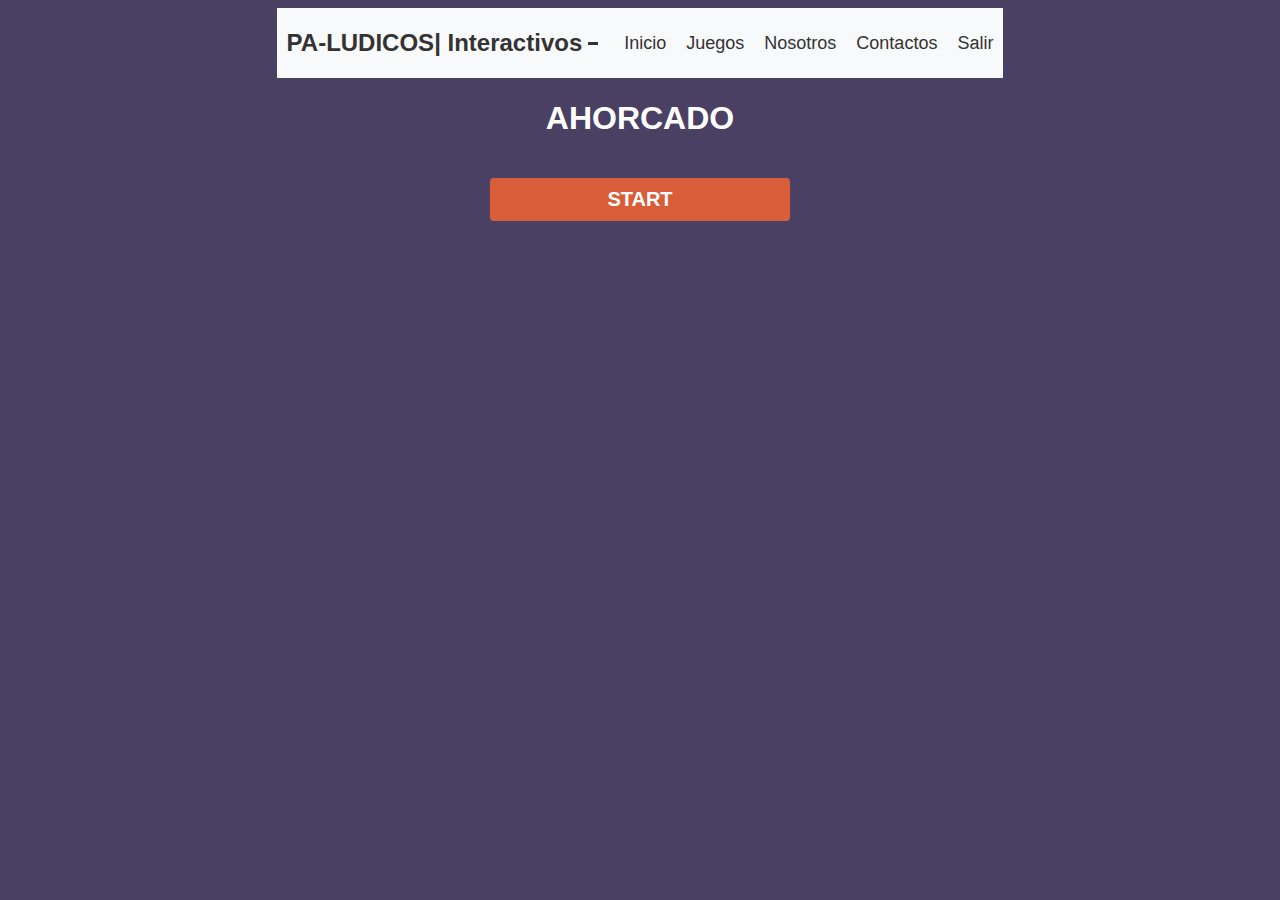
<file: juego2.html>
<!DOCTYPE html>
<html lang="en">
<head>
    <meta charset="UTF-8">
    <meta http-equiv="X-UA-Compatible" content="IE=edge">
    <meta name="viewport" content="width=device-width, initial-scale=1.0">
    <title>Ahorcado</title>

    <link href="http://fonts.cdnfonts.com/css/sf-pixelate" rel="stylesheet">
    <link rel="stylesheet" href="./css/juego2.css">
    <script type="text/javascript" src="./js/juego2.js" defer></script>
    
</head>
<header>
    <nav>
      <div class="container">
        <h1 class="navbar-brand">PA-LUDICOS| Interactivos</h1>
        <button class="navbar-toggler" aria-label="Toggle navigation">
          <span class="navbar-toggler-icon"></span>
        </button>
        <ul class="navbar-nav ml-auto">
          <li class="nav-item active"><a class="nav-link" href="home.php">Inicio</a></li>
          <li class="nav-item active"><a class="nav-link" href="menu_games.html">Juegos</a></li>
          <li class="nav-item"><a class="nav-link" href="nosotros.html">Nosotros</a></li>
          <li class="nav-item"><a class="nav-link" href="contactos.html">Contactos</a></li>
          <li class="nav-item"><a class="nav-link" href="index.html">Salir</a></li>
        </ul>
      </div>
    </nav>
  </header>
<body>
    <h1>AHORCADO</h1>
    <div class="container">
        <div id="gameContainer">
            <canvas id="canvas"></canvas>
            <div id="usedLetters"></div>
            <div id="wordContainer"></div>
        </div>
        <button id="startButton">START</button>
    </div>
</body>
</html>
</file>
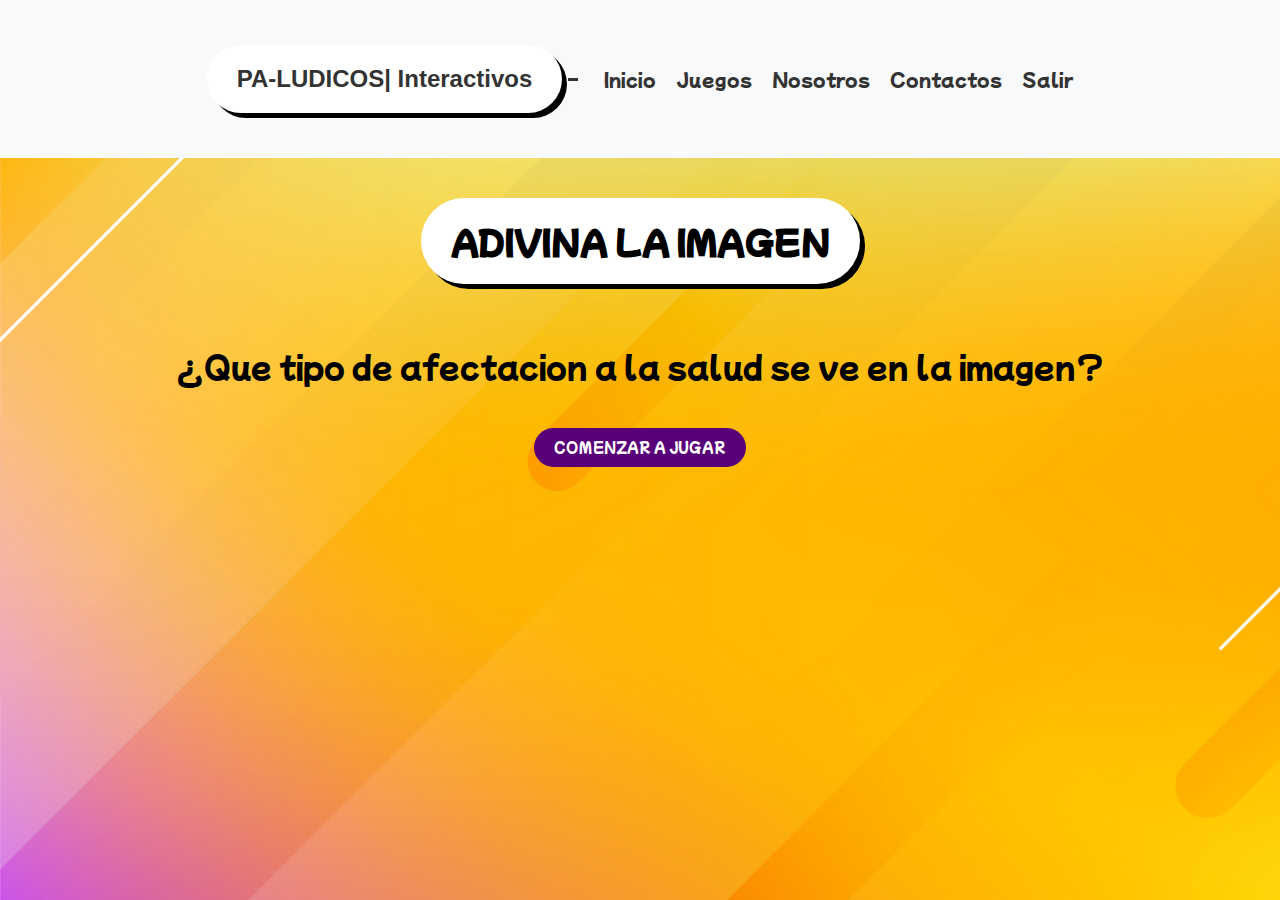
<file: juegos.html>
<!DOCTYPE html>
<html lang="es">

<head>
  <meta charset="UTF-8">
  <meta http-equiv="X-UA-Compatible" content="IE=edge">
  <meta name="viewport" content="width=device-width, initial-scale=1.0">
  <link rel="stylesheet" href="./css/style.css">
  <link rel="stylesheet" href="./css/style2.css">
  <link rel="stylesheet" href="./css/navbar.css">
  <title>ADIVINA LA IMAGEN</title>

</head>
<header>
  <nav>
    <div class="container">
      <h1 class="navbar-brand">PA-LUDICOS| Interactivos</h1>
      <button class="navbar-toggler" aria-label="Toggle navigation">
        <span class="navbar-toggler-icon"></span>
      </button>
      <ul class="navbar-nav ml-auto">
        <li class="nav-item active"><a class="nav-link" href="home.php">Inicio</a></li>
        <li class="nav-item active"><a class="nav-link" href="menu_games.php">Juegos</a></li>
        <li class="nav-item"><a class="nav-link" href="nosotros.php">Nosotros</a></li>
        <li class="nav-item"><a class="nav-link" href="contactos.php">Contactos</a></li>
        <li class="nav-item"><a class="nav-link" href="index.html">Salir</a></li>
      </ul>
    </div>
  </nav>
</header>

<body>
  <h1>ADIVINA LA IMAGEN</h1>

  <!-- Pantalla inicial -->
  <div id="pantalla-inicial">
    <p>¿Que tipo de afectacion a la salud se ve en la imagen?</p>
    <button class="btn" onclick="comenzarJuego()">COMENZAR A JUGAR</button>
  </div>

  <!-- Pantalla juego -->
  <div class="pantalla-juego" id="pantalla-juego">
    <img src="./img/HERIDA.jpg" alt="" id="imgImagen">
    <div class="opciones">
      <div class="opcion" id="op0" onclick="comprobarRespuesta(0)">
        <div class="letra" id="l0">A</div>
        <div class="nombre" id="n0">OPCION A</div>
      </div>
      <div class="opcion" id="op1" onclick="comprobarRespuesta(1)">
        <div class="letra" id="l1">B</div>
        <div class="nombre" id="n1">OPCION B</div>
      </div>
      <div class="opcion" id="op2" onclick="comprobarRespuesta(2)">
        <div class="letra" id="l2">C</div>
        <div class="nombre" id="n2">OPCION C</div>
      </div>
    </div>
  </div>
  <!-- Pantalla final -->
  <div id="pantalla-final">
    <h2>CORRECTAS: <span id="numCorrectas">3</span></h2>
    <h2>INCORRECTAS: <span id="numIncorrectas">2</span></h2>
    <button class="btn" onclick="volverAlInicio()">VOLVER AL INICIO</button>
  </div>

  <script src="./js/script.js"></script>
</body>

</html>
</file>
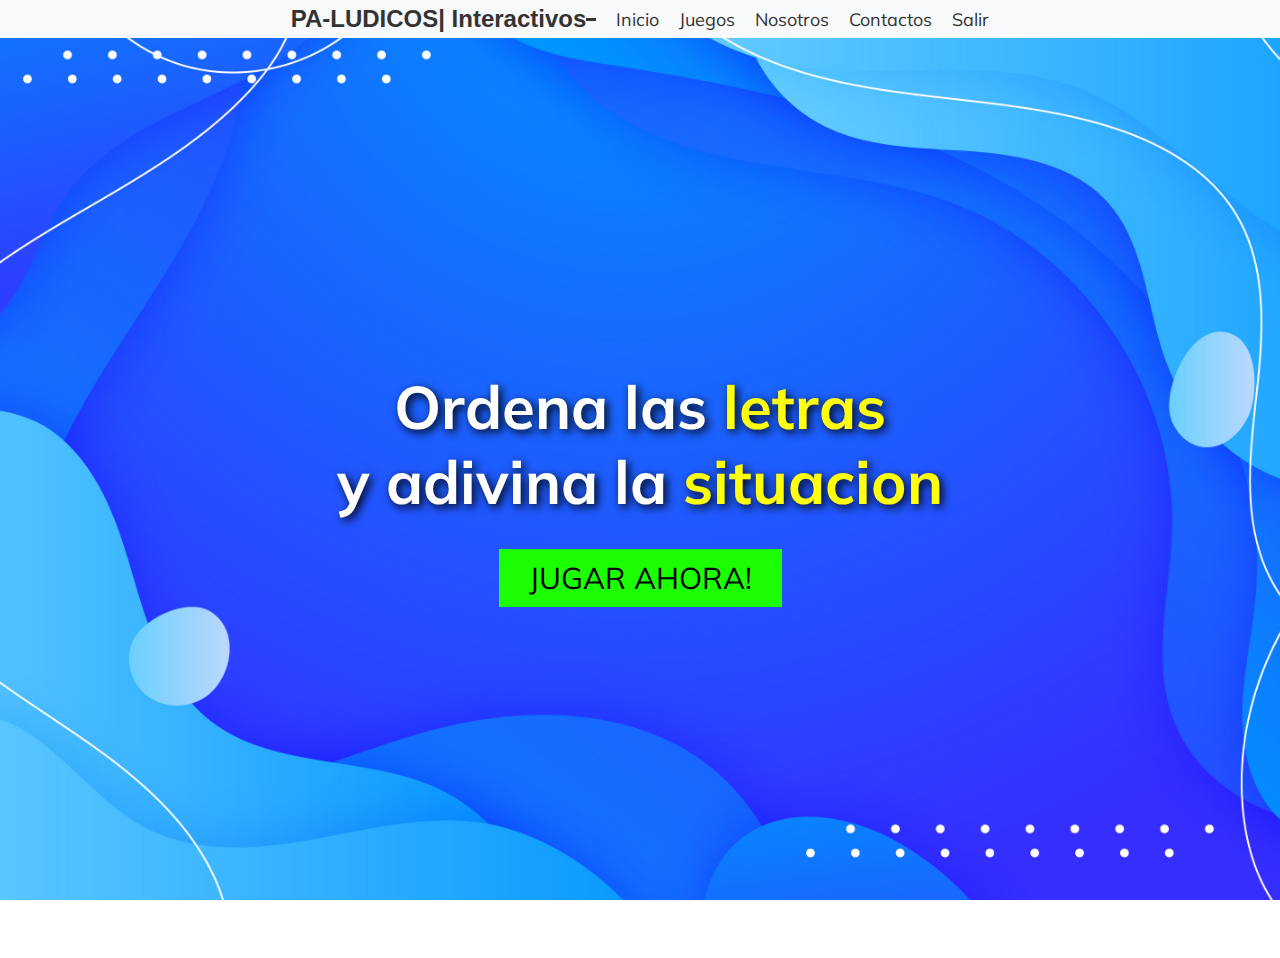
<file: juegos1.html>
<!DOCTYPE html>
<html lang="en">
<head>
    <meta charset="UTF-8">
    <meta http-equiv="X-UA-Compatible" content="IE=edge">
    <meta name="viewport" content="width=device-width, initial-scale=1.0">
    <link rel="stylesheet" href="https://cdnjs.cloudflare.com/ajax/libs/font-awesome/6.1.1/css/all.min.css" integrity="sha512-KfkfwYDsLkIlwQp6LFnl8zNdLGxu9YAA1QvwINks4PhcElQSvqcyVLLD9aMhXd13uQjoXtEKNosOWaZqXgel0g==" crossorigin="anonymous" referrerpolicy="no-referrer" />
    <link rel="stylesheet" href="./css/juego1.css">
    <link rel="stylesheet" href="./css/navbar.css">
    <title>PALABRAS DESORDENADAS</title>
    <style>
        header {
          background-color: #f8f9fa;
          /* Cambia el color de fondo según tus preferencias */
          padding: 5px 0;
        }
    
        nav {
          display: flex;
          justify-content: space-between;
          align-items: center;
          padding: 0 10px;
        }
    
        .container {
          max-width: 1200px;
          margin: 0 auto;
          display: flex;
          justify-content: space-between;
          align-items: space-between;
        }
    
        .navbar-brand {
          font-family: 'Quicksand', sans-serif;
          font-weight: 700;
          font-size: 24px;
          /* Tamaño de fuente del título */
          color: #333;
          /* Color del texto */
          text-decoration: none;
          /* Elimina subrayado */
        }
    
        .navbar-nav {
          list-style: none;
          margin: 0;
          padding: 0;
          display: flex;
          align-items: center;
        }
    
        .nav-item {
          margin-left: 20px;
          /* Espacio entre elementos de navegación */
        }
    
        .nav-link {
          font-size: 18px;
          /* Tamaño de fuente de los enlaces */
          color: #333;
          /* Color del texto */
          text-decoration: none;
          /* Elimina subrayado */
          transition: color 0.3s ease;
          /* Transición de color al pasar el ratón */
        }
    
        .nav-link:hover {
          color: #007bff;
          /* Cambia el color al pasar el ratón */
        }
    
        .navbar-toggler {
          border: none;
          background: transparent;
          cursor: pointer;
        }
    
        .navbar-toggler-icon {
          width: 10px;
          /* Ancho del ícono */
          height: 3px;
          /* Altura del ícono */
          background-color: #333;
          /* Color del ícono */
          display: block;
        }
    
        /* Media query para estilos responsivos */
        @media (max-width: 768px) {
          .container {
            padding: 0 5px;
            /* Reducción del espacio lateral en pantallas pequeñas */
          }
    
          .nav-item {
            margin-left: 10px;
            /* Espacio entre elementos de navegación en pantallas pequeñas */
          }
        }
      </style>
</head>
<header>
    <nav>
      <div class="container">
        <h1 class="navbar-brand">PA-LUDICOS| Interactivos</h1>
        <button class="navbar-toggler" aria-label="Toggle navigation">
          <span class="navbar-toggler-icon"></span>
        </button>
        <ul class="navbar-nav ml-auto">
          <li class="nav-item active"><a class="nav-link" href="home.php">Inicio</a></li>
          <li class="nav-item active"><a class="nav-link" href="menu_games.html">Juegos</a></li>
          <li class="nav-item"><a class="nav-link" href="nosotros.html">Nosotros</a></li>
          <li class="nav-item"><a class="nav-link" href="contactos.html">Contactos</a></li>
          <li class="nav-item"><a class="nav-link" href="index.html">Salir</a></li>
        </ul>
      </div>
    </nav>
  </header>
<body>
    <section id="pantalla-inicio">
        <h2>Ordena las <span>letras</span></h2>
        <h2>y adivina la <span>situacion</span></h2>
        <button onclick="comenzarJuego()">JUGAR AHORA!</button>
    </section>
    <section id="pantalla-juego">
        <h2>Ordena las <span>letras</span></h2>
        <h2>y adivina la <span>situacion</span></h2>

        <div class="contenedor-caso" id="caso">
            <div class="letra">A</div>
            <div class="letra">U</div>
            <div class="letra">X</div>
            <div class="letra">I</div>
            <div class="letra">L</div>
            <div class="letra">I</div>
            <div class="letra">O</div>
            <div class="letra">S</div>
        </div>

        <input type="text" id="casoIngresado" onkeyup="comparar()">

        <div id="myProgress">
            <div id="myBar"></div>
        </div>

        <div class="acertadas">
            <i class="fa-solid fa-thumbs-up"></i>
            <span id="contador">0</span>
        </div>
    </section>s
    <section id="pantalla-final">
        <h2>RESULTADO FINAL</h2>
        <h3 id="resultado">LOGRASTE DESCUBRIR <span id="acertadas">0</span>CASOS</h3>
        <button onclick="comenzarJuego()">JUGAR OTRA VEZ!</button>
    </section>

    <script src="./js/juego1.js"></script>
</body>
</html>
</file>
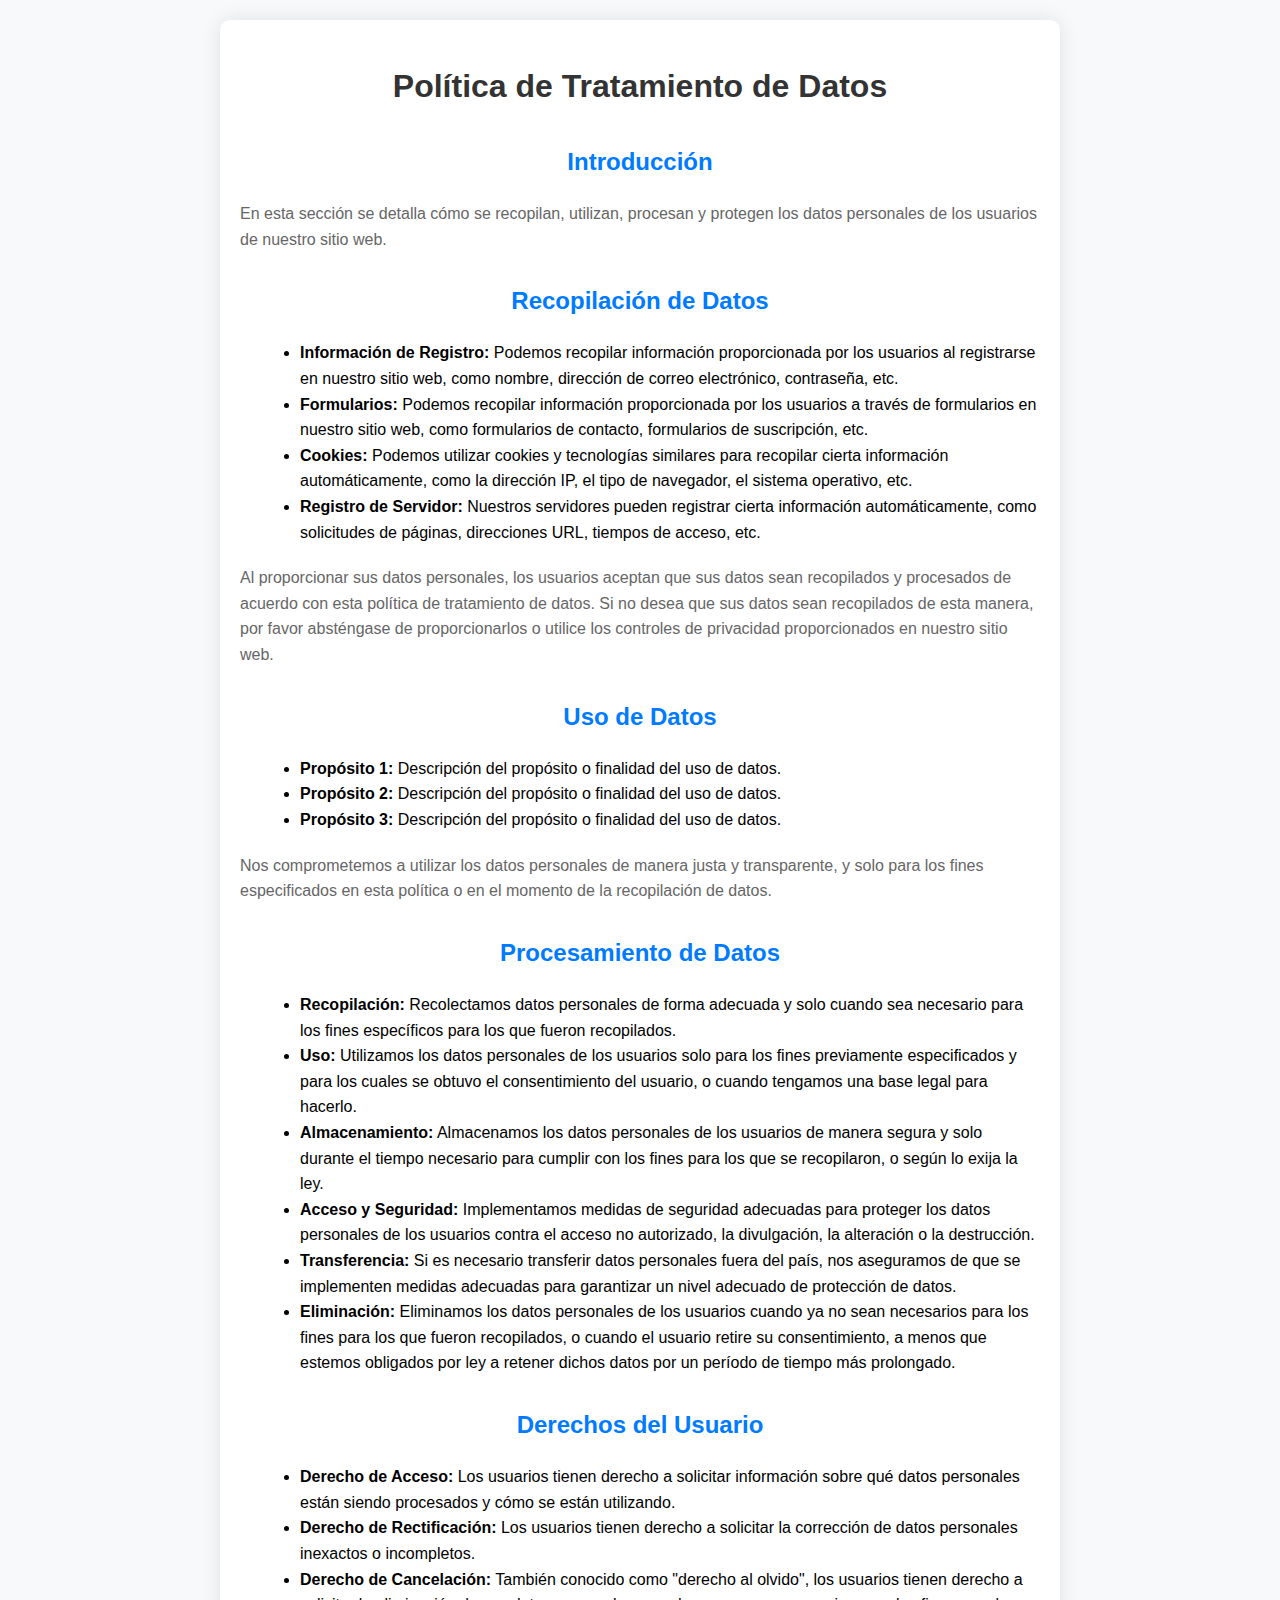
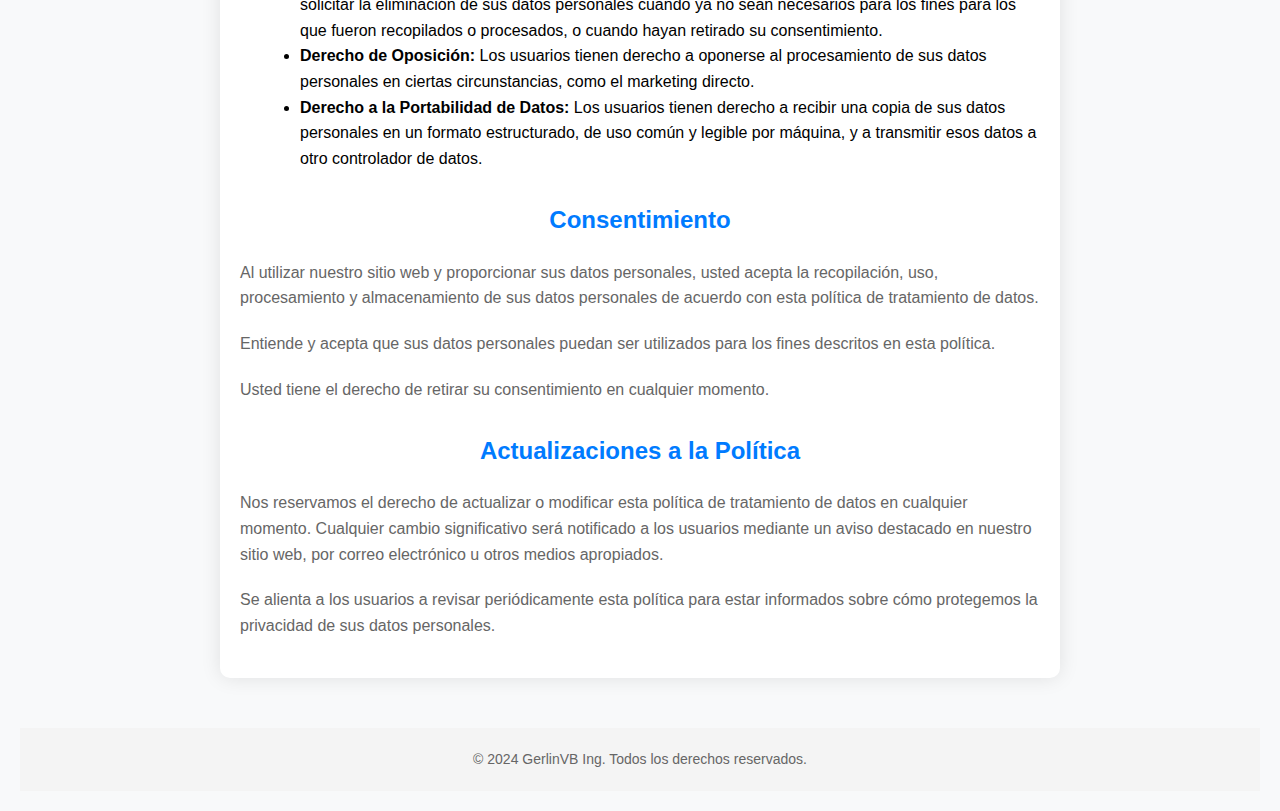
<file: politica.html>
<!DOCTYPE html>
<html lang="es">
<head>
    <meta charset="UTF-8">
    <meta name="viewport" content="width=device-width, initial-scale=1.0">
    <link rel="stylesheet" href="./css/politica.css">
    <title>Política de Tratamiento de Datos</title>
    <style>
        body {
            font-family: Arial, sans-serif;
            line-height: 1.6;
            margin: 0;
            padding: 20px;
        }
        .container {
            max-width: 800px;
            margin: auto;
        }
        footer {
            text-align: center;
            margin-top: 50px;
            padding: 20px 0;
            background-color: #f4f4f4;
        }
        h1, h2, h3 {
            text-align: center;
        }
        h2 {
            margin-top: 30px;
        }
        ul {
            margin-bottom: 20px;
        }
        p {
            margin-bottom: 20px;
        }
    </style>
</head>
<body>

    <div class="container">
        <h1>Política de Tratamiento de Datos</h1>
        
        <section>
            <h2>Introducción</h2>
            <p>En esta sección se detalla cómo se recopilan, utilizan, procesan y protegen los datos personales de los usuarios de nuestro sitio web.</p>
        </section>

        <section>
            <h2>Recopilación de Datos</h2>
            <ul>
                <li><strong>Información de Registro:</strong> Podemos recopilar información proporcionada por los usuarios al registrarse en nuestro sitio web, como nombre, dirección de correo electrónico, contraseña, etc.</li>
                <li><strong>Formularios:</strong> Podemos recopilar información proporcionada por los usuarios a través de formularios en nuestro sitio web, como formularios de contacto, formularios de suscripción, etc.</li>
                <li><strong>Cookies:</strong> Podemos utilizar cookies y tecnologías similares para recopilar cierta información automáticamente, como la dirección IP, el tipo de navegador, el sistema operativo, etc.</li>
                <li><strong>Registro de Servidor:</strong> Nuestros servidores pueden registrar cierta información automáticamente, como solicitudes de páginas, direcciones URL, tiempos de acceso, etc.</li>
            </ul>
            <p>Al proporcionar sus datos personales, los usuarios aceptan que sus datos sean recopilados y procesados de acuerdo con esta política de tratamiento de datos. Si no desea que sus datos sean recopilados de esta manera, por favor absténgase de proporcionarlos o utilice los controles de privacidad proporcionados en nuestro sitio web.</p>
        </section>

        <section>
            <h2>Uso de Datos</h2>
            <ul>
                <li><strong>Propósito 1:</strong> Descripción del propósito o finalidad del uso de datos.</li>
                <li><strong>Propósito 2:</strong> Descripción del propósito o finalidad del uso de datos.</li>
                <li><strong>Propósito 3:</strong> Descripción del propósito o finalidad del uso de datos.</li>
            </ul>
            <p>Nos comprometemos a utilizar los datos personales de manera justa y transparente, y solo para los fines especificados en esta política o en el momento de la recopilación de datos.</p>
        </section>

        <section>
            <h2>Procesamiento de Datos</h2>
            <ul>
                <li><strong>Recopilación:</strong> Recolectamos datos personales de forma adecuada y solo cuando sea necesario para los fines específicos para los que fueron recopilados.</li>
                <li><strong>Uso:</strong> Utilizamos los datos personales de los usuarios solo para los fines previamente especificados y para los cuales se obtuvo el consentimiento del usuario, o cuando tengamos una base legal para hacerlo.</li>
                <li><strong>Almacenamiento:</strong> Almacenamos los datos personales de los usuarios de manera segura y solo durante el tiempo necesario para cumplir con los fines para los que se recopilaron, o según lo exija la ley.</li>
                <li><strong>Acceso y Seguridad:</strong> Implementamos medidas de seguridad adecuadas para proteger los datos personales de los usuarios contra el acceso no autorizado, la divulgación, la alteración o la destrucción.</li>
                <li><strong>Transferencia:</strong> Si es necesario transferir datos personales fuera del país, nos aseguramos de que se implementen medidas adecuadas para garantizar un nivel adecuado de protección de datos.</li>
                <li><strong>Eliminación:</strong> Eliminamos los datos personales de los usuarios cuando ya no sean necesarios para los fines para los que fueron recopilados, o cuando el usuario retire su consentimiento, a menos que estemos obligados por ley a retener dichos datos por un período de tiempo más prolongado.</li>
            </ul>
        </section>

        <section>
            <h2>Derechos del Usuario</h2>
            <ul>
                <li><strong>Derecho de Acceso:</strong> Los usuarios tienen derecho a solicitar información sobre qué datos personales están siendo procesados y cómo se están utilizando.</li>
                <li><strong>Derecho de Rectificación:</strong> Los usuarios tienen derecho a solicitar la corrección de datos personales inexactos o incompletos.</li>
                <li><strong>Derecho de Cancelación:</strong> También conocido como "derecho al olvido", los usuarios tienen derecho a solicitar la eliminación de sus datos personales cuando ya no sean necesarios para los fines para los que fueron recopilados o procesados, o cuando hayan retirado su consentimiento.</li>
                <li><strong>Derecho de Oposición:</strong> Los usuarios tienen derecho a oponerse al procesamiento de sus datos personales en ciertas circunstancias, como el marketing directo.</li>
                <li><strong>Derecho a la Portabilidad de Datos:</strong> Los usuarios tienen derecho a recibir una copia de sus datos personales en un formato estructurado, de uso común y legible por máquina, y a transmitir esos datos a otro controlador de datos.</li>
            </ul>
        </section>

        <section>
            <h2>Consentimiento</h2>
            <p>Al utilizar nuestro sitio web y proporcionar sus datos personales, usted acepta la recopilación, uso, procesamiento y almacenamiento de sus datos personales de acuerdo con esta política de tratamiento de datos.</p>
            <p>Entiende y acepta que sus datos personales puedan ser utilizados para los fines descritos en esta política.</p>
            <p>Usted tiene el derecho de retirar su consentimiento en cualquier momento.</p>
        </section>

        <section>
            <h2>Actualizaciones a la Política</h2>
            <p>Nos reservamos el derecho de actualizar o modificar esta política de tratamiento de datos en cualquier momento. Cualquier cambio significativo será notificado a los usuarios mediante un aviso destacado en nuestro sitio web, por correo electrónico u otros medios apropiados.</p>
            <p>Se alienta a los usuarios a revisar periódicamente esta política para estar informados sobre cómo protegemos la privacidad de sus datos personales.</p>
        </section>
    </div>

    <footer>
        <p>© 2024 GerlinVB Ing. Todos los derechos reservados.</p>
    </footer>

</body>
</html>
</file>
<file: css/juego2.css>
.hidden {
    color: transparent;
}

body {
    background-color: #4a4063;
    color: #fff;
    font-family: 'SF Pixelate', sans-serif;
    display: flex;
    flex-direction: column;
    justify-content: center;
    align-items: center;
}

#wordContainer {
    margin-top: 20px;
}

.letter {
    margin: 0 7px;
    position: relative;
    text-align: center;
}

.letter::after{
    content: ' ';
    display: block;
    position: absolute;
    left: 0;
    width: 100%;
    height: 1px;
    background-color: #fff;
    min-width: 12px;
}

#startButton {
    margin-top: 20px;
    appearance: none;
    font-family: 'SF Pixelate', sans-serif;
    border: none;
    width: 300px;
    padding: 10px;
    background: #d95d39;
    color: #fff;
    font-weight: 600;
    font-size: 20px;
    border-radius: 4px;
    cursor: pointer;
}

header {
    background-color: #f8f9fa;
    /* Cambia el color de fondo según tus preferencias */
    padding: 5px 0;
  }

  nav {
    display: flex;
    justify-content: space-between;
    align-items: center;
    padding: 0 10px;
  }

  .container {
    max-width: 1200px;
    margin: 0 auto;
    display: flex;
    justify-content: space-between;
    align-items: space-between;
  }

  .navbar-brand {
    font-family: 'Quicksand', sans-serif;
    font-weight: 700;
    font-size: 24px;
    /* Tamaño de fuente del título */
    color: #333;
    /* Color del texto */
    text-decoration: none;
    /* Elimina subrayado */
  }

  .navbar-nav {
    list-style: none;
    margin: 0;
    padding: 0;
    display: flex;
    align-items: center;
  }

  .nav-item {
    margin-left: 20px;
    /* Espacio entre elementos de navegación */
  }

  .nav-link {
    font-size: 18px;
    /* Tamaño de fuente de los enlaces */
    color: #333;
    /* Color del texto */
    text-decoration: none;
    /* Elimina subrayado */
    transition: color 0.3s ease;
    /* Transición de color al pasar el ratón */
  }

  .nav-link:hover {
    color: #007bff;
    /* Cambia el color al pasar el ratón */
  }

  .navbar-toggler {
    border: none;
    background: transparent;
    cursor: pointer;
  }

  .navbar-toggler-icon {
    width: 10px;
    /* Ancho del ícono */
    height: 3px;
    /* Altura del ícono */
    background-color: #333;
    /* Color del ícono */
    display: block;
  }

  /* Media query para estilos responsivos */
  @media (max-width: 768px) {
    .container {
      padding: 0 5px;
      /* Reducción del espacio lateral en pantallas pequeñas */
    }

    .nav-item {
      margin-left: 10px;
      /* Espacio entre elementos de navegación en pantallas pequeñas */
    }
  }
</file>
<file: css/style.css>
@import url('https://fonts.googleapis.com/css2?family=Mochiy+Pop+One&display=swap');
*{
    box-sizing: border-box;
    font-family: 'Mochiy Pop One';
}
body{
    background: url("../img/fondo.jpg");
    background-size: cover;
    background-attachment: fixed;
    margin: 0;
}
h1{
    width: fit-content;
    background-color: #fff;
    margin: 40px auto;
    border-radius: 60px;
    box-shadow: 5px 5px 0 #000;
    padding: 20px 30px;
}
footer{
    position: absolute;
    bottom: 0;
    left: 0;
    width: 100%;
    background-color: #000;
    color: #000;
    font-size: 12px;
    color: #fff;
    padding: 10px;
    text-align: center;
}

/* PANTALLA INICIO */
#pantalla-inicial{
    display: block;
    text-align: center;
    font-size: 30px;
}
#pantalla-inicial{
    margin: 60px 0;
}
.btn{
    border: none;
    background: #580078;
    color: #fff;
    padding: 10px 20px;
    border-radius: 50px;
    cursor: pointer;
    transition: .5s;
}
.btn:hover{
    transform: scale(1.1);
}



/* PANTALLA juego */
#pantalla-juego{
    display: none;
}
.pantalla-juego{
    max-width: 800px;
    margin: 50px auto;
    text-align: center;
}
.pantalla-juego img{
    max-width: 400px;
    width: 100%;
}
.opciones{
    max-width: 400px;
    margin: auto;
}
.opcion{
    display: flex;
    position: relative;
    align-items: center;
    max-width: 400px;
    margin: 30px auto;
    cursor: pointer;
}
.opcion .letra{
    background-color: #580078;
    width: 50px;
    height: 50px;
    font-size: 30px;
    font-weight: bold;
    color: #fff;
    text-align: center;
    border-radius: 50%;
    line-height: 35px;
    border: 5px solid #fff;
    position: relative;
}
.opcion .nombre{
    background: #fff;
    width: 100%;
    font-size: 25px;
    position: absolute;
    margin-left: 30px;
    z-index: -2;
    border-radius: 0 20px 20px 0;
    padding: 7px 0 7px 30px;
}
/* clases que se aplicará cuando haya acertada la opcion  */
.opcion .nombreAcertada{
    background-color: yellowgreen;
    color: #fff;
}
.opcion .letraAcertada{
    background-color: yellowgreen;
    color: #fff ;
}
/* clases que se aplicaran cuando se equivoque en la opcion elegida */
.opcion .nombreNoAcertada{
    background-color: darkred;
    color: #fff;
}
.opcion .letraNoAcertada{
    background-color: darkred;
    color: #fff;
}




/* PANTALLA final */
#pantalla-final{
    display: none;
    text-align: center;
}
#pantalla-final #numCorrectas{
    background-color: chartreuse;
    display: inline-block;
    width: 50px;
    height: 50px;
    border-radius: 50%;
    border: 5px solid #fff;
}
#pantalla-final #numIncorrectas{
    background-color: darkred;
    display: inline-block;
    width: 50px;
    height: 50px;
    border-radius: 50%;
    border: 5px solid #fff;
}
</file>
<file: css/style2.css>
header {
    background-color: #f8f9fa;
    /* Cambia el color de fondo según tus preferencias */
    padding: 5px 0;
  }

  nav {
    display: flex;
    justify-content: space-between;
    align-items: center;
    padding: 0 10px;
  }

  .container {
    max-width: 1200px;
    margin: 0 auto;
    display: flex;
    justify-content: space-between;
    align-items: space-between;
  }

  .navbar-brand {
    font-family: 'Quicksand', sans-serif;
    font-weight: 700;
    font-size: 24px;
    /* Tamaño de fuente del título */
    color: #333;
    /* Color del texto */
    text-decoration: none;
    /* Elimina subrayado */
  }

  .navbar-nav {
    list-style: none;
    margin: 0;
    padding: 0;
    display: flex;
    align-items: center;
  }

  .nav-item {
    margin-left: 20px;
    /* Espacio entre elementos de navegación */
  }

  .nav-link {
    font-size: 18px;
    /* Tamaño de fuente de los enlaces */
    color: #333;
    /* Color del texto */
    text-decoration: none;
    /* Elimina subrayado */
    transition: color 0.3s ease;
    /* Transición de color al pasar el ratón */
  }

  .nav-link:hover {
    color: #007bff;
    /* Cambia el color al pasar el ratón */
  }

  .navbar-toggler {
    border: none;
    background: transparent;
    cursor: pointer;
  }

  .navbar-toggler-icon {
    width: 10px;
    /* Ancho del ícono */
    height: 3px;
    /* Altura del ícono */
    background-color: #333;
    /* Color del ícono */
    display: block;
  }

  /* Media query para estilos responsivos */
  @media (max-width: 768px) {
    .container {
      padding: 0 5px;
      /* Reducción del espacio lateral en pantallas pequeñas */
    }

    .nav-item {
      margin-left: 10px;
      /* Espacio entre elementos de navegación en pantallas pequeñas */
    }
  }
</file>
<file: css/navbar.css>
.hero nav ul {
    list-style-type: none;
    padding: 0;
    margin: 0;
    position: absolute;
    top: 60px; /* Ajusta según sea necesario */
    left: 0;
    width: 100%;
    background-color: rgb(143, 49, 49);
    color: white;
    max-height: 0;
    overflow: hidden;
    opacity: 0;
    transition: all .4s ease;
    z-index: 2;
}

.hero nav ul.show {
    max-height: 800px;
    overflow: visible;
    opacity: 1;
}

.hero nav ul li {
    margin: 0;
    text-align: center;
    width: 100%;
}

.hero nav ul li a {
    display: block;
    padding: 15px;
    color: white;
    text-decoration: none;
}

.hero nav ul li a:hover {
    background-color: grey;
}
</file>
<file: css/juego1.css>
@import url('https://fonts.googleapis.com/css2?family=Mulish:wght@800&display=swap');
*{
    margin: 0;
    padding: 0;
    box-sizing: border-box;
    font-family: 'Mulish';
}
body{
    background: url(../img/fondo_juego2.jpg);
    background-size: cover;
    background-position: center center;
    background-attachment: fixed;
    color: #fff;
    height: 100vh;
}
section{
   max-width: 90%;
   width: 100%;
   padding: 50px;
   margin: auto;
   text-align: center;
}

#pantalla-inicio{
    height: 100%;
    display: flex;
    flex-direction: column;
    justify-content: center;
    align-items: center;
}
#pantalla-juego{
    display: none;
}
#pantalla-final{
    display: flex;
}

/* PANTALLA INICIO */
#pantalla-inicio h2{
    font-size: 60px;
    text-shadow: 3px 3px 10px #000;

}
#pantalla-inicio h2 span{
    color: #ffff0d;
}
#pantalla-inicio button{
    font-size: 30px;
    display: inline-block;
    border: none;
    padding: 10px 30px;
    margin-top: 30px;
    cursor: pointer;
    background:#1cff03;
    color:#000;
}
#pantalla-inicio button:hover{
    background-color:#ffff0d;
}

/* PANTALLA JUEGO */
#pantalla-juego h2{
    font-size: 40px;
    text-shadow: 3px 3px 10px #000;
    width: 400px;
    margin: auto;
    margin-bottom: 10px;
}
#pantalla-juego h2 span{
    color: #ffff0d;
}
#pantalla-juego .contenedor-caso{
    margin-top: 40px;
}

#pantalla-juego .contenedor-caso .letra{
    display: inline-block;
    max-width: 100px;
    max-height: 100px;
    border-radius: 10px;
    width: 100%;
    color: #000;
    background-color: #fff;
    font-size: 50px;
    margin: 2px;
    text-align: center;
    font-family: 'Mulish';
    font-weight: 800;
    line-height: 80px;
}
#pantalla-juego input{
    display: inline-block;
    font-size: 50px;
    background: transparent;
    outline: none;
    border: none;
    border-bottom: 2px solid #fff;
    margin-top: 40px;
    text-align: center;
    color: #fff;
    letter-spacing: 4PX;
}
#myProgress {
    width: 300px;
    margin: auto;
    background:#1cff03;
    border: 2px solid #fff;
    border-radius: 5px;
    margin-top: 50px;
}
  
#myBar {
    width: 1%;
    height: 30px;
    background-color:#176aff;
}

#pantalla-juego .acertadas{
    margin-top: 30px;
    color: #fff;
    font-size: 50px;
    font-weight: bold;
}

/* PANTALLA FINAL */
#pantalla-final{
    font-size: 30px;
    display: none;
    flex-direction: column;
}
#pantalla-final h2{
    margin-bottom: 30px;
    text-decoration: underline;
}

#pantalla-final h3 span{
    display: block;
    font-size: 70px;
    color: #1cff03;
}
#pantalla-final button{
    width: fit-content;
    margin: auto;
    font-size: 30px;
    display: inline-block;
    border: none;
    padding: 10px 30px;
    margin-top: 30px;
    cursor: pointer;
    background:#1cff03;
    color:#000;
}
#pantalla-final button:hover{
    cursor: pointer;
    background:#ffff0d;

}
@media screen and (max-width:1000px) {
    section{
        width: 100%;
    }
    #pantalla-juego .contenedor-pais .letra{
        width: 40px;
        height: 40px;
        line-height: 40px;
        font-size: 20px;
    }
    #pantalla-juego input{
        display: block;
        width: 80%;
        margin: 40px auto;
        font-size: 30px;
    }
}
</file>
<file: css/politica.css>
body {
    font-family: Arial, sans-serif;
    margin: 0;
    padding: 0;
    background-color: #f8f9fa;
}

.container {
    max-width: 800px;
    margin: auto;
    padding: 20px;
    background-color: #fff;
    border-radius: 10px;
    box-shadow: 0 0 20px rgba(0, 0, 0, 0.1);
}

h1 {
    text-align: center;
    color: #333;
}

h2 {
    color: #007bff;
}

p {
    color: #666;
    line-height: 1.6;
}

ul {
    list-style-type: disc;
    margin-left: 20px;
}

footer {
    text-align: center;
    margin-top: 50px;
    padding: 20px 0;
    background-color: #007bff;
    color: #fff;
    font-size: 14px;
}

footer p {
    margin: 0;
}

/* Estilos para enlaces */
a {
    color: #007bff;
    text-decoration: none;
}

a:hover {
    text-decoration: underline;
}
</file>
